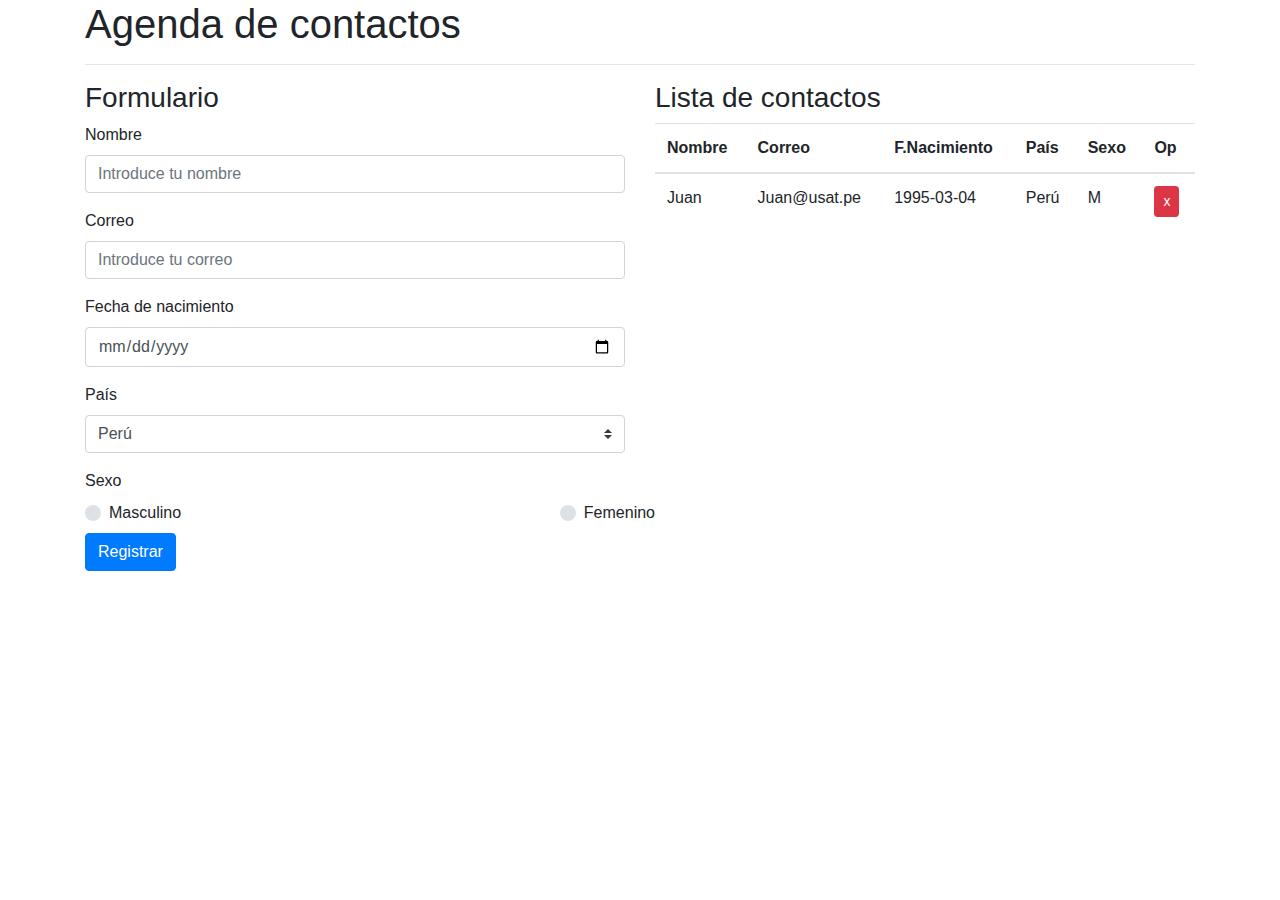
<file: pry/index.html>
<!doctype html>
<html lang="en">
  <head>
    <!-- Required meta tags -->
    <meta charset="utf-8">
    <meta name="viewport" content="width=device-width, initial-scale=1, shrink-to-fit=no">

    <!-- Bootstrap CSS -->
    <link rel="stylesheet" href="https://maxcdn.bootstrapcdn.com/bootstrap/4.0.0/css/bootstrap.min.css" integrity="sha384-Gn5384xqQ1aoWXA+058RXPxPg6fy4IWvTNh0E263XmFcJlSAwiGgFAW/dAiS6JXm" crossorigin="anonymous">

    <title>Hello, world!</title>
  </head>
  <body>

<div class="container">

 <h1>Agenda de contactos </h1>
 <hr>
   <div class="row">
    <div class="col">
        <h3>Formulario</h3>

     <!-- Input nombre -->

     <div class="form-group">
         <label for="txtnombre">Nombre</label>
         <input type="text" class="form-control" id="txtnombre" placeholder="Introduce tu nombre">
     </div>

     <!-- Input correo -->
     
     <div class="form-group">
            <label for="txtcorreo">Correo</label>
            <input type="text" class="form-control" id="txtcorreo" placeholder="Introduce tu correo">
        </div>

    <!-- Input Fecha de nacimiento -->
     
    <div class="form-group">
            <label for="txtfecha">Fecha de nacimiento</label>
            <input type="date" class="form-control" id="txtfecha" placeholder="">
        </div>

     <!-- select: País-->
     
     <div class="form-group">
         <label for="cbopais">País</label>
         <select id="cbopais" class="custom-select">
             <option value="Perú">Perú</option>             
             <option value="Chile">Chile</option>             
             <option value="Argentina">Argentina</option>             

         </select>

     </div>
  
    <!-- radium buttom -->

    <div class="form-group ">
            <label for="">Sexo</label>
             
            <div class="row" >
                <div class="col mb-2" >

                    
            <div class="custom-control custom-radio">
                    <input type="radio" id="rbmasculino" name="customRadio" class="custom-control-input" value="M">
                    <label class="custom-control-label" for="rbmasculino">Masculino</label>
                  </div>
             </div>
            <div class="row">
           
                    <div class="custom-control custom-radio">
                            <input type="radio" id="rbfemenino" name="customRadio" class="custom-control-input" value="F">
                            <label class="custom-control-label" for="rbfemenino">Femenino</label>
                          </div>

            </div>
                
            </div>
            
<!-- boton: registrar-->

<a href="" id="btnregistrar" class="btn btn-primary">Registrar</a>



    </div>



    </div>
        <div class="col">
        <h3>Lista de contactos</h3>
       
        <table class="table">
            <theand>
                <tr>
                    <th>Nombre</th>
                    <th>Correo</th>
                    <th>F.Nacimiento</th>
                    <th>País</th>
                    <th>Sexo</th>
                    <th>Op</th>
                </tr>
            </theand>

           <tbody id="tbldatos">
               <tr>
                   <td>Juan</td>
                   <td>Juan@usat.pe</td>
                   <td>1995-03-04</td>
                   <td>Perú</td>
                   <td>M</td>
                   <td>
                       <button class="btn btn-danger btn-sm opcion-eliminar">x</button>
                   </td>
               </tr>
           </tbody>

        </table>

        </div>
   </div>


</div>


    <!-- Optional JavaScript -->
    <!-- jQuery first, then Popper.js, then Bootstrap JS -->
    <script src="https://code.jquery.com/jquery-3.2.1.slim.min.js" integrity="sha384-KJ3o2DKtIkvYIK3UENzmM7KCkRr/rE9/Qpg6aAZGJwFDMVNA/GpGFF93hXpG5KkN" crossorigin="anonymous"></script>
    <script src="https://cdnjs.cloudflare.com/ajax/libs/popper.js/1.12.9/umd/popper.min.js" integrity="sha384-ApNbgh9B+Y1QKtv3Rn7W3mgPxhU9K/ScQsAP7hUibX39j7fakFPskvXusvfa0b4Q" crossorigin="anonymous"></script>
    <script src="https://maxcdn.bootstrapcdn.com/bootstrap/4.0.0/js/bootstrap.min.js" integrity="sha384-JZR6Spejh4U02d8jOt6vLEHfe/JQGiRRSQQxSfFWpi1MquVdAyjUar5+76PVCmYl" crossorigin="anonymous"></script>
  <script src="agenda.js"></script>
</body>
</html>
</file>
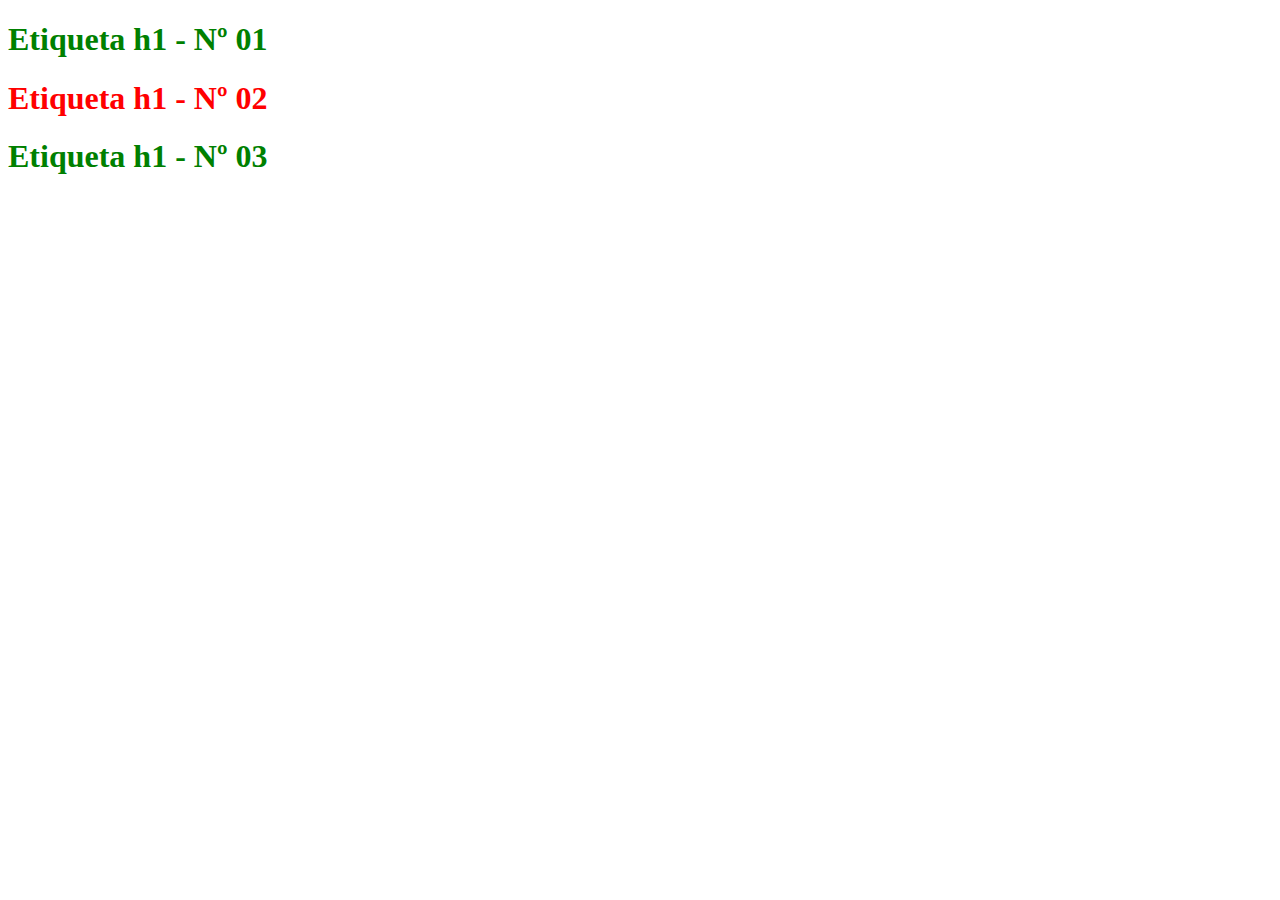
<file: ejercicio1.html>
<!DOCTYPE html>
<html lang="en">
<head>
    <meta charset="UTF-8">
    <meta name="viewport" content="width=device-width, initial-scale=1.0">
    <meta http-equiv="X-UA-Compatible" content="ie=edge">
    <title>Document</title>
    <link rel="stylesheet" href="ejercicio1.css">
</head>
<body>
    <h1>Etiqueta h1 - Nº 01</h1>
    <h1 class="texto-rojo">Etiqueta h1 - Nº 02</h1>
    <h1>Etiqueta h1 - Nº 03</h1>
</body>
</html>
</file>
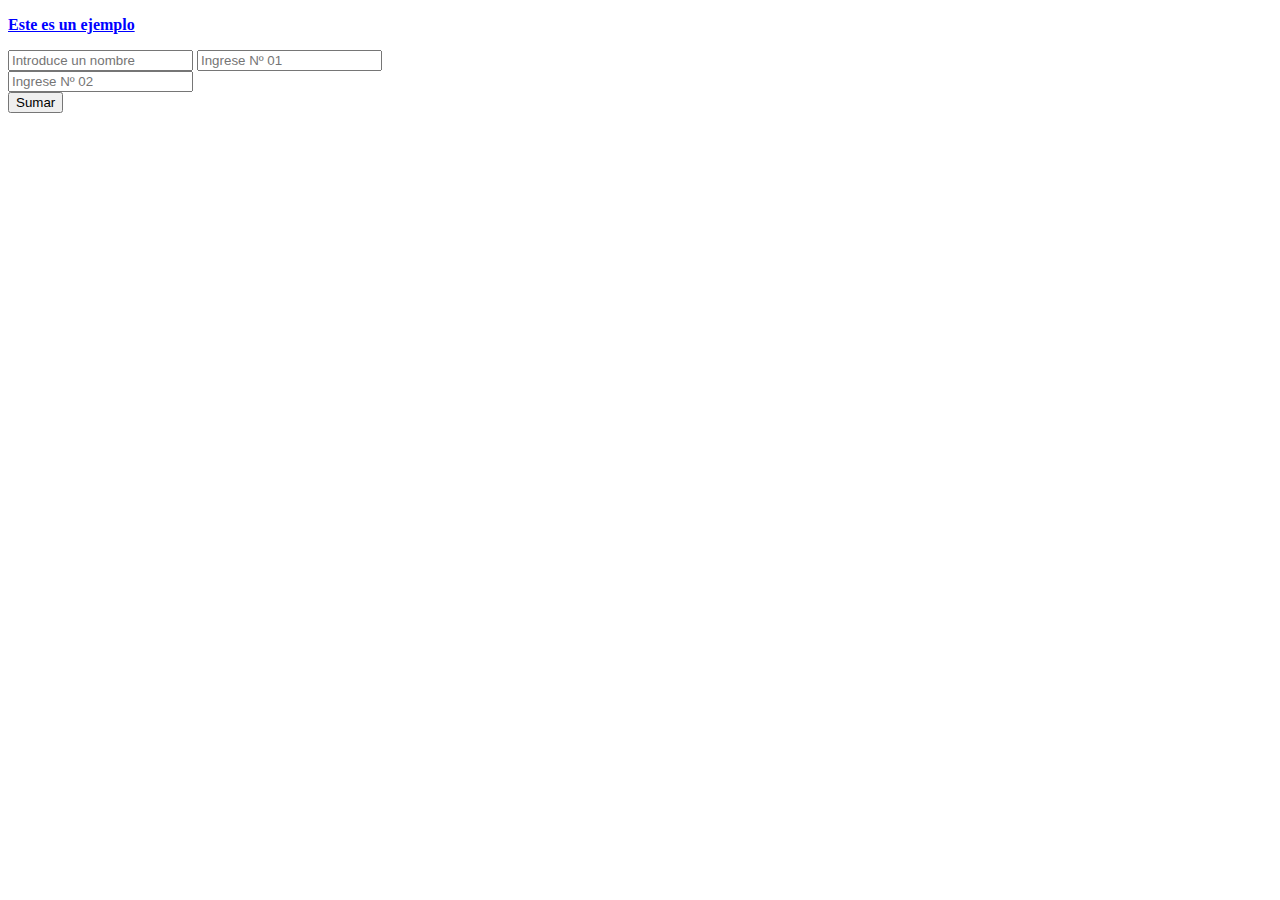
<file: ejercicio2.html>
<!DOCTYPE html>
<html lang="en">
<head>
    <meta charset="UTF-8">
    <meta name="viewport" content="width=device-width, initial-scale=1.0">
    <meta http-equiv="X-UA-Compatible" content="ie=edge">
    <title>Document</title>
    <link rel="stylesheet" href="ejercicio2.css">
</head>
<body>
    <p class="tx-titulo tx-subrayar tx-verde">Este es un ejemplo</p>

    <input type="text" name="" id="txtnombre" placeholder="Introduce un nombre">
    <input type="text" name="" id="Numero1"placeholder="Ingrese Nº 01">
    <br>
    <input type="text" name="" id="Numero2"placeholder="Ingrese Nº 02">
    <br>
    <button id = "btnsumar" onclick="sumar()">Sumar</button>
    <script>
function sumar(){
    var Num1 = document.getElementById("Numero1").value;
    var Num2 = document.getElementById("Numero2").value;
    
    var resultado = parseInt(Num1)+parseInt(Num2);
    alert(resultado);    

}
    </script>

</body>
</html>
</file>
<file: ejercicio1.css>
h1
{
   color:green;
}

.texto-rojo
{
color:red;
}
</file>
<file: ejercicio2.css>
.tx-titulo
{
font-weight: bold;
color:blue !important;
}

.tx-subrayar
{
    text-decoration: underline;
}

.tx-verde
{
color:green;
}

#txtnombre
{
   color:black;
}
</file>
